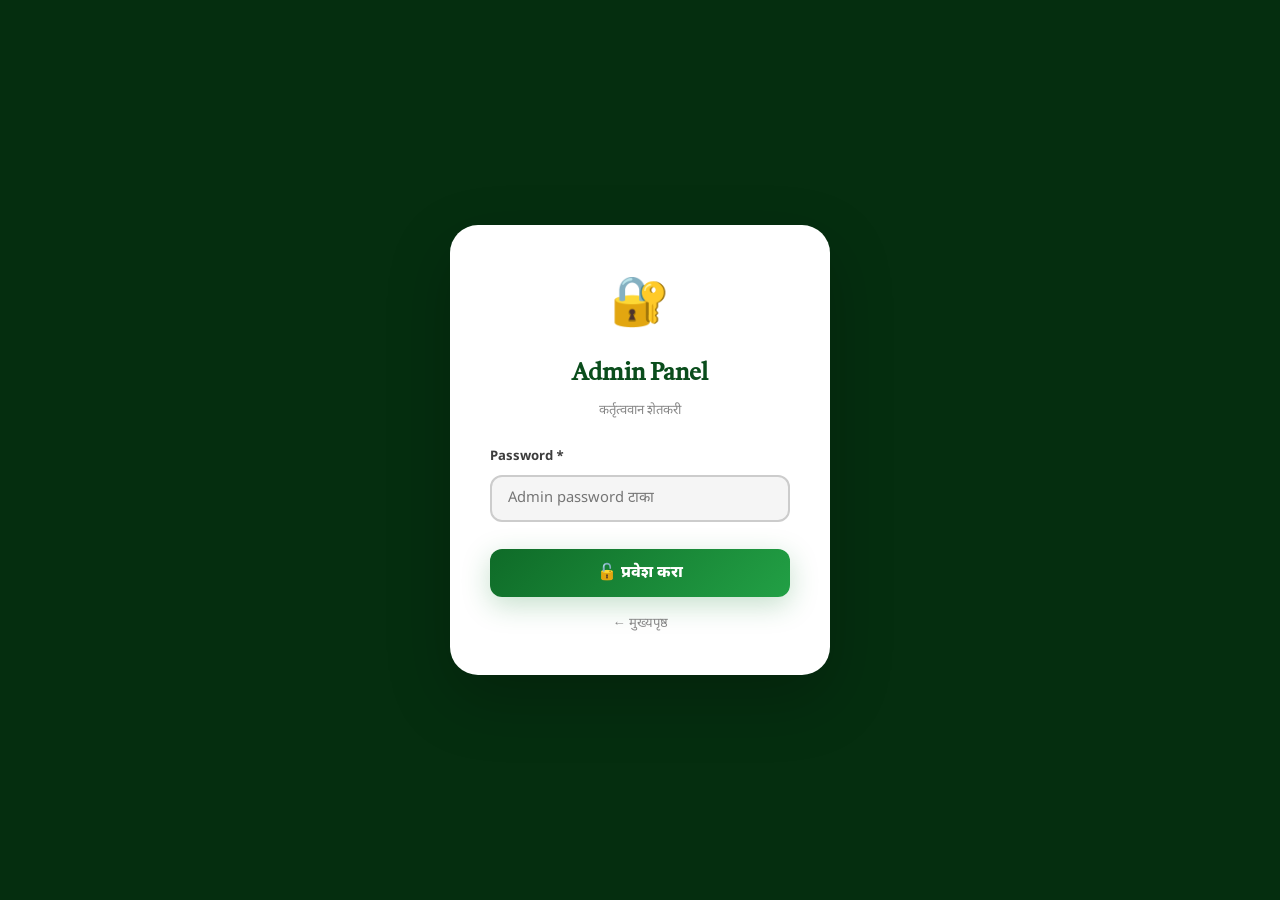
<file: admin.html>
<!DOCTYPE html>
<html lang="mr">
<head>
  <meta charset="UTF-8">
  <meta name="viewport" content="width=device-width, initial-scale=1.0">
  <title>Admin | कर्तृत्ववान शेतकरी</title>
  <meta name="robots" content="noindex, nofollow">
  <link rel="icon" href="data:image/svg+xml,<svg xmlns='http://www.w3.org/2000/svg' viewBox='0 0 100 100'><text y='.9em' font-size='90'>🌾</text></svg>">
  <link rel="stylesheet" href="style.css">
  <style>
    .admin-header{
      background:var(--green-900);color:#fff;padding:1.2rem 0;
      border-bottom:3px solid var(--saffron);position:sticky;top:0;z-index:100;
    }
    .admin-header-inner{max-width:1000px;margin:0 auto;padding:0 1.5rem;display:flex;align-items:center;justify-content:space-between}
    .admin-header h1{font-family:var(--font-heading);font-size:1.3rem;display:flex;align-items:center;gap:8px}
    .admin-header h1 em{color:var(--gold-l);font-style:normal}
    .admin-wrap{max-width:1000px;margin:2rem auto;padding:0 1.5rem}
    .admin-tabs{display:flex;gap:.5rem;margin-bottom:1.5rem;flex-wrap:wrap}
    .tab-btn{
      padding:9px 20px;border-radius:50px;font-size:.85rem;font-weight:700;
      background:var(--grey-100);color:var(--grey-600);transition:.3s;
    }
    .tab-btn.active,.tab-btn:hover{background:var(--green-700);color:#fff}
    .tab-content{display:none}
    .tab-content.active{display:block}
    .paper-list{display:grid;gap:1rem;margin-top:1.5rem}
    .paper-item{
      background:#fff;border:1px solid var(--grey-100);border-radius:var(--radius);
      padding:1rem 1.2rem;display:flex;align-items:center;gap:1rem;
      box-shadow:var(--shadow-sm);transition:.3s;
    }
    .paper-item:hover{border-color:var(--green-400);box-shadow:var(--shadow-md)}
    .paper-thumb{width:60px;height:42px;border-radius:6px;object-fit:cover;flex-shrink:0;background:var(--green-100)}
    .paper-meta{flex:1}
    .paper-meta h4{font-family:var(--font-heading);font-size:.95rem;margin-bottom:2px}
    .paper-meta p{font-size:.78rem;color:var(--grey-400)}
    .paper-actions{display:flex;gap:.5rem}
    .del-btn{padding:6px 14px;border-radius:50px;font-size:.78rem;font-weight:700;background:#fee2e2;color:#991b1b;transition:.3s}
    .del-btn:hover{background:#dc2626;color:#fff}
    .empty-state{text-align:center;padding:3rem;color:var(--grey-400)}
  </style>
</head>
<body>

<!-- Password Gate (initially shown) -->
<div class="admin-pass-gate" id="pass-gate">
  <div class="pass-card">
    <div style="font-size:3rem">🔐</div>
    <h2>Admin Panel</h2>
    <p>कर्तृत्ववान शेतकरी</p>
    <div class="form-group" style="text-align:left;margin-top:1rem">
      <label class="admin-label">Password *</label>
      <input type="password" id="admin-pass" class="form-input" placeholder="Admin password टाका" autocomplete="current-password">
    </div>
    <button class="form-submit" onclick="checkPass()" style="margin-top:.5rem">🔓 प्रवेश करा</button>
    <div id="pass-msg" class="form-msg" style="margin-top:.8rem"></div>
    <a href="index.html" class="back-link" style="margin-top:1rem">← मुख्यपृष्ठ</a>
  </div>
</div>

<!-- Admin Panel (hidden until password correct) -->
<div id="admin-panel" style="display:none">

  <div class="admin-header">
    <div class="admin-header-inner">
      <h1>⚙️ Admin Panel — <em>कर्तृत्ववान</em> शेतकरी</h1>
      <a href="index.html" style="color:rgba(255,255,255,.7);font-size:.85rem;hover:color:#fff">← Website पहा</a>
    </div>
  </div>

  <div class="admin-wrap">
    <!-- Tabs -->
    <div class="admin-tabs">
      <button class="tab-btn active" onclick="switchTab('add')">➕ अंक जोडा</button>
      <button class="tab-btn" onclick="switchTab('list')">📋 सर्व अंक</button>
      <button class="tab-btn" onclick="switchTab('guide')">📖 मार्गदर्शन</button>
    </div>

    <!-- Tab 1: Add Paper -->
    <div class="tab-content active" id="tab-add">
      <div class="admin-card">
        <h3>➕ नवीन अंक जोडा</h3>
        <form id="admin-form">
          <div class="admin-grid">
            <div>
              <label class="admin-label">📰 अंकाचे नाव *</label>
              <input type="text" id="a-title" class="admin-input" placeholder="उदा. कर्तृत्ववान शेतकरी – अंक ७" required>
            </div>
            <div>
              <label class="admin-label">📅 प्रकाशन तारीख *</label>
              <input type="text" id="a-date" class="admin-input" placeholder="उदा. १३ मे २०२५" required>
            </div>
            <div class="full">
              <label class="admin-label">📝 थोडक्यात माहिती</label>
              <input type="text" id="a-desc" class="admin-input" placeholder="या अंकातील मुख्य बातम्यांबद्दल...">
            </div>
            <div>
              <label class="admin-label">🖼️ Thumbnail URL</label>
              <input type="url" id="a-thumb" class="admin-input" placeholder="https://example.com/image.jpg">
            </div>
            <div>
              <label class="admin-label">📄 PDF File Path</label>
              <input type="text" id="a-pdf" class="admin-input" placeholder="newspapers/ank-7.pdf">
            </div>
          </div>
          <div class="admin-btns">
            <button type="submit" class="admin-submit">➕ अंक जोडा</button>
            <button type="reset" class="admin-reset">🔄 Reset</button>
          </div>
          <div id="admin-msg" class="form-msg" style="margin-top:1rem"></div>
        </form>

        <div id="json-box" style="display:none;margin-top:1.5rem">
          <p style="font-size:.82rem;color:#666;margin-bottom:.4rem">
            📋 हा JSON copy करा आणि <code style="background:var(--grey-100);padding:2px 6px;border-radius:4px">news.json</code> मध्ये add करा:
          </p>
          <pre id="admin-json"></pre>
        </div>

        <div class="admin-note">
          📌 <strong>महत्वाचे:</strong><br>
          १. PDF फाईल <code>newspapers/</code> folder मध्ये upload करा<br>
          २. Thumbnail साठी image URL द्या किंवा रिकामे सोडा (auto-generate होईल)<br>
          ३. JSON generate झाल्यावर ते copy करून <code>news.json</code> मध्ये array मध्ये add करा<br>
          ४. Vercel वर deploy केल्यास GitHub वर file push करा
        </div>
      </div>
    </div>

    <!-- Tab 2: All Papers List -->
    <div class="tab-content" id="tab-list">
      <div class="admin-card">
        <h3>📋 सर्व अंक</h3>
        <div class="paper-list" id="paper-list">
          <div class="empty-state">⏳ लोड होत आहे...</div>
        </div>
      </div>
    </div>

    <!-- Tab 3: Guide -->
    <div class="tab-content" id="tab-guide">
      <div class="admin-card">
        <h3>📖 Website वापरण्याचे मार्गदर्शन</h3>
        <div style="font-size:.88rem;line-height:2;color:var(--grey-700)">
          <h4 style="color:var(--green-800);margin:1rem 0 .3rem;font-family:var(--font-heading)">📰 नवीन अंक कसा जोडावा:</h4>
          <ol style="padding-left:1.5rem">
            <li>PDF फाईल <code>newspapers/</code> folder मध्ये ठेवा</li>
            <li>"अंक जोडा" tab मध्ये form भरा</li>
            <li>Generate झालेला JSON copy करा</li>
            <li><code>news.json</code> फाईल उघडा, array मध्ये entry paste करा</li>
            <li>GitHub वर push करा → Vercel auto-deploy होईल</li>
          </ol>

          <h4 style="color:var(--green-800);margin:1rem 0 .3rem;font-family:var(--font-heading)">📺 YouTube Videos:</h4>
          <ol style="padding-left:1.5rem">
            <li>Google Cloud Console वर YouTube Data API v3 enable करा</li>
            <li>API Key आणि Channel ID <code>youtube.js</code> मध्ये paste करा</li>
            <li>Videos automatically fetch होतील</li>
          </ol>

          <h4 style="color:var(--green-800);margin:1rem 0 .3rem;font-family:var(--font-heading)">📧 Email Setup:</h4>
          <ol style="padding-left:1.5rem">
            <li>emailjs.com वर account करा</li>
            <li>Gmail service connect करा</li>
            <li>User template + Admin template बनवा</li>
            <li>Keys <code>login.js</code> मध्ये paste करा</li>
          </ol>

          <h4 style="color:var(--green-800);margin:1rem 0 .3rem;font-family:var(--font-heading)">🔐 Admin Password बदलणे:</h4>
          <p style="padding-left:1.5rem"><code>admin.html</code> मध्ये <code>ADMIN_PASS</code> variable update करा</p>
        </div>
      </div>
    </div>
  </div>
</div>

<script>
  // Admin Password — बदलणे: येथे नवीन password टाका
  const ADMIN_PASS = 'shetkari2025';

  // Password check
  function checkPass() {
    const val = document.getElementById('admin-pass').value;
    const msg = document.getElementById('pass-msg');
    if (val === ADMIN_PASS) {
      document.getElementById('pass-gate').style.display = 'none';
      document.getElementById('admin-panel').style.display = 'block';
      localStorage.setItem('ks_admin', 'yes');
      loadPaperList();
    } else {
      msg.className = 'form-msg error';
      msg.textContent = '❌ Password चुकीचे आहे. पुन्हा प्रयत्न करा.';
    }
  }

  // Enter key support
  document.getElementById('admin-pass')?.addEventListener('keydown', e => {
    if (e.key === 'Enter') checkPass();
  });

  // Already authenticated
  if (localStorage.getItem('ks_admin') === 'yes') {
    document.getElementById('pass-gate').style.display = 'none';
    document.getElementById('admin-panel').style.display = 'block';
    loadPaperList();
  }

  // Tab switching
  function switchTab(name) {
    document.querySelectorAll('.tab-btn').forEach((b,i) => {
      b.classList.toggle('active', ['add','list','guide'][i] === name);
    });
    document.querySelectorAll('.tab-content').forEach(c => c.classList.remove('active'));
    document.getElementById(`tab-${name}`).classList.add('active');
    if (name === 'list') loadPaperList();
  }

  // Admin form
  const adminForm = document.getElementById('admin-form');
  const adminMsg  = document.getElementById('admin-msg');
  if (adminForm) {
    adminForm.addEventListener('submit', e => {
      e.preventDefault();
      const title = document.getElementById('a-title').value.trim();
      const date  = document.getElementById('a-date').value.trim();
      const desc  = document.getElementById('a-desc').value.trim();
      const thumb = document.getElementById('a-thumb').value.trim();
      const pdf   = document.getElementById('a-pdf').value.trim();
      if (!title || !date) { showAMsg('❌ नाव आणि तारीख आवश्यक आहे.','error'); return; }
      const entry = {
        id: Date.now(),
        title, date,
        dateISO: new Date().toISOString().split('T')[0],
        thumbnail: thumb || `https://placehold.co/480x300/0f6b28/ffffff?text=${encodeURIComponent(title)}`,
        pdf: pdf || '',
        description: desc
      };
      const jsonBox = document.getElementById('json-box');
      const jsonPre = document.getElementById('admin-json');
      if (jsonPre) jsonPre.textContent = JSON.stringify(entry, null, 2);
      if (jsonBox) jsonBox.style.display = 'block';
      showAMsg('✅ JSON ready! Copy करा आणि news.json मध्ये paste करा.', 'success');
      adminForm.reset();
    });
  }

  function showAMsg(text, type) {
    if (!adminMsg) return;
    adminMsg.textContent = text;
    adminMsg.className = `form-msg ${type}`;
    setTimeout(() => { adminMsg.style.display = 'none'; adminMsg.className = 'form-msg'; }, 8000);
  }

  // Load paper list from news.json
  async function loadPaperList() {
    const list = document.getElementById('paper-list');
    if (!list) return;
    try {
      const res = await fetch('news.json');
      const papers = await res.json();
      if (!papers.length) { list.innerHTML = '<div class="empty-state">कोणतेही अंक नाहीत.</div>'; return; }
      list.innerHTML = papers.map(p => `
        <div class="paper-item">
          <img class="paper-thumb" src="${p.thumbnail}" alt="${p.title}"
               onerror="this.style.background='var(--green-100)'">
          <div class="paper-meta">
            <h4>${p.title}</h4>
            <p>📅 ${p.date} &nbsp;|&nbsp; ${p.pdf ? '📄 PDF available' : '⚠️ PDF नाही'}</p>
          </div>
          <div class="paper-actions">
            ${p.pdf ? `<a href="${p.pdf}" target="_blank" style="padding:6px 14px;border-radius:50px;font-size:.78rem;font-weight:700;background:var(--green-100);color:var(--green-800)">👁 View</a>` : ''}
          </div>
        </div>`).join('');
    } catch {
      list.innerHTML = '<div class="empty-state">❌ news.json लोड होऊ शकली नाही. Local server वापरा.</div>';
    }
  }
</script>
</body>
</html>
</file>
<file: style.css>
/* ═══════════════════════════════════════════════════
   कर्तृत्ववान शेतकरी  —  style.css
   Professional Marathi News Website
   ═══════════════════════════════════════════════════ */

@import url('https://fonts.googleapis.com/css2?family=Tiro+Devanagari+Marathi:ital@0;1&family=Noto+Sans+Devanagari:wght@300;400;500;600;700;800;900&display=swap');

/* ─── CSS VARIABLES ─── */
:root {
  --green-900: #052e0f;
  --green-800: #0a4d1c;
  --green-700: #0f6b28;
  --green-600: #178534;
  --green-500: #22a045;
  --green-400: #3dbe5e;
  --green-300: #6fd48a;
  --green-100: #e6f7eb;
  --green-50:  #f2fbf4;

  --saffron:   #e07b1a;
  --saffron-l: #f59332;
  --gold:      #c9940f;
  --gold-l:    #f0c040;

  --dark:      #0d0d0d;
  --dark-2:    #1a1a1a;
  --dark-3:    #2a2a2a;
  --grey-700:  #3d3d3d;
  --grey-600:  #555;
  --grey-400:  #888;
  --grey-200:  #ccc;
  --grey-100:  #e8e8e8;
  --grey-50:   #f5f5f5;
  --white:     #ffffff;
  --off-white: #fafaf8;
  --cream:     #fdf9f2;

  --shadow-sm:  0 2px 8px rgba(0,0,0,.08);
  --shadow-md:  0 6px 24px rgba(0,0,0,.12);
  --shadow-lg:  0 16px 48px rgba(0,0,0,.16);
  --shadow-xl:  0 24px 64px rgba(0,0,0,.22);
  --shadow-green: 0 8px 28px rgba(23,133,52,.25);

  --radius-sm: 6px;
  --radius:    12px;
  --radius-lg: 20px;
  --radius-xl: 28px;

  --font-body:    'Noto Sans Devanagari', sans-serif;
  --font-heading: 'Tiro Devanagari Marathi', 'Noto Sans Devanagari', serif;

  --ease: cubic-bezier(.4,0,.2,1);
  --ease-spring: cubic-bezier(.34,1.56,.64,1);
  --t: 0.3s;
}

/* ─── RESET ─── */
*,*::before,*::after{box-sizing:border-box;margin:0;padding:0}
html{scroll-behavior:smooth;font-size:16px;-webkit-font-smoothing:antialiased}
body{font-family:var(--font-body);background:var(--off-white);color:var(--dark-2);line-height:1.7;overflow-x:hidden}
a{text-decoration:none;color:inherit}
img{max-width:100%;display:block}
ul{list-style:none}
button{cursor:pointer;font-family:var(--font-body);border:none;outline:none;background:none}
input,textarea{font-family:var(--font-body)}

/* ═══════════════════════════════════
   LOADING SCREEN
   ═══════════════════════════════════ */
#page-loader {
  position:fixed;inset:0;
  background:var(--green-900);
  display:flex;flex-direction:column;align-items:center;justify-content:center;
  z-index:9999;
  transition:opacity .7s var(--ease),visibility .7s;
}
#page-loader.out{opacity:0;visibility:hidden;pointer-events:none}
.loader-logo-wrap{text-align:center;animation:loaderIn .8s var(--ease-spring) both}
.loader-emoji{font-size:4rem;display:block;animation:loaderSpin 2s linear infinite}
.loader-title{
  font-family:var(--font-heading);font-size:1.9rem;color:var(--white);
  margin-top:.5rem;
}
.loader-title em{color:var(--gold-l);font-style:normal}
.loader-bar-wrap{width:200px;height:3px;background:rgba(255,255,255,.15);border-radius:99px;margin-top:1.5rem;overflow:hidden}
.loader-bar-fill{height:100%;background:linear-gradient(90deg,var(--saffron),var(--gold-l));border-radius:99px;animation:barGrow 2.2s var(--ease) forwards}

@keyframes loaderIn{from{opacity:0;transform:translateY(24px) scale(.9)}to{opacity:1;transform:none}}
@keyframes loaderSpin{0%{transform:rotate(0)}100%{transform:rotate(360deg)}}
@keyframes barGrow{from{width:0}to{width:100%}}

/* ═══════════════════════════════════
   TICKER BAR
   ═══════════════════════════════════ */
.ticker-bar{
  background:var(--saffron);color:var(--white);
  padding:7px 0;overflow:hidden;display:flex;align-items:center;
}
.ticker-label{
  background:var(--green-800);color:var(--white);
  padding:0 16px;font-size:.78rem;font-weight:700;
  white-space:nowrap;flex-shrink:0;align-self:stretch;
  display:flex;align-items:center;gap:5px;
  border-right:2px solid rgba(255,255,255,.2);
}
.ticker-wrapper{flex:1;overflow:hidden;position:relative}
.ticker-wrapper::before{content:'';position:absolute;left:0;top:0;bottom:0;width:30px;background:linear-gradient(to right,var(--saffron),transparent);z-index:1}
.ticker-wrapper::after{content:'';position:absolute;right:0;top:0;bottom:0;width:30px;background:linear-gradient(to left,var(--saffron),transparent);z-index:1}
.ticker-track{display:flex;white-space:nowrap;animation:ticker 60s linear infinite}
.ticker-track:hover{animation-play-state:paused}
.ticker-item{display:inline-block;padding:0 2.5rem;font-size:.83rem;font-weight:600}
@keyframes ticker{from{transform:translateX(0)}to{transform:translateX(-50%)}}

/* ═══════════════════════════════════
   TOPBAR
   ═══════════════════════════════════ */
.topbar{
  background:var(--dark-2);color:rgba(255,255,255,.75);
  padding:6px 0;border-bottom:1px solid rgba(255,255,255,.06);
}
.topbar-inner{
  max-width:1280px;margin:0 auto;padding:0 1.5rem;
  display:flex;justify-content:space-between;align-items:center;gap:1rem;flex-wrap:wrap;
  font-size:.78rem;
}
.topbar-left{display:flex;align-items:center;gap:1.2rem}
.topbar-left span{display:flex;align-items:center;gap:4px}
.topbar-right{color:var(--saffron-l);font-style:italic;font-size:.76rem}

/* ═══════════════════════════════════
   HEADER
   ═══════════════════════════════════ */
.site-header{
  background:linear-gradient(135deg,var(--green-900) 0%,var(--green-800) 55%,var(--green-700) 100%);
  padding:1.4rem 0 1.1rem;
  position:relative;overflow:hidden;
  box-shadow:0 4px 24px rgba(0,0,0,.3);
}
.site-header::before{
  content:'';position:absolute;inset:0;
  background:url("data:image/svg+xml,%3Csvg width='80' height='80' viewBox='0 0 80 80' xmlns='http://www.w3.org/2000/svg'%3E%3Cg fill='%23fff' fill-opacity='0.03'%3E%3Cpath d='M0 0h40v40H0V0zm40 40h40v40H40V40z'/%3E%3C/g%3E%3C/svg%3E");
}
.header-inner{
  max-width:1280px;margin:0 auto;padding:0 1.5rem;
  display:flex;align-items:center;justify-content:space-between;gap:1.5rem;
  position:relative;z-index:1;
}
/* LOGO ANIMATION */
.header-brand{display:flex;align-items:center;gap:1.1rem}
.header-logo-wrap{
  width:72px;height:72px;border-radius:50%;
  background:var(--white);
  display:flex;align-items:center;justify-content:center;
  font-size:2.2rem;flex-shrink:0;
  box-shadow:0 6px 20px rgba(0,0,0,.35),0 0 0 4px rgba(255,255,255,.15);
  animation:logoFadeZoom .9s var(--ease-spring) both;
  transition:transform .3s var(--ease-spring),box-shadow .3s;
}
.header-logo-wrap:hover{transform:scale(1.1) rotate(-5deg);box-shadow:0 10px 32px rgba(0,0,0,.4)}
@keyframes logoFadeZoom{
  from{opacity:0;transform:scale(.4) rotate(-20deg)}
  to{opacity:1;transform:scale(1) rotate(0)}
}
.header-text{color:var(--white);animation:headerTextIn 1s var(--ease) .2s both}
@keyframes headerTextIn{from{opacity:0;transform:translateX(-20px)}to{opacity:1;transform:none}}
.header-site-name{
  font-family:var(--font-heading);font-size:2rem;font-weight:700;
  line-height:1.2;text-shadow:0 2px 8px rgba(0,0,0,.3);
  transition:color .3s;
}
.header-site-name:hover{color:var(--gold-l)}
.header-site-name em{color:var(--gold-l);font-style:normal}
/* TYPING ANIMATION for subtitle */
.header-tagline{
  font-size:.82rem;color:rgba(255,255,255,.7);margin-top:3px;
  overflow:hidden;white-space:nowrap;
  border-right:2px solid var(--saffron);
  animation:typingAnim 2.5s steps(40,end) .5s both,blinkCaret .75s step-end .5s 4;
  width:0;
}
@keyframes typingAnim{from{width:0}to{width:100%}}
@keyframes blinkCaret{50%{border-color:transparent}}

/* AUTH BUTTON */
.auth-btn{
  display:flex !important;align-items:center;gap:8px;
  padding:10px 20px;border-radius:50px;
  font-size:.86rem;font-weight:700;color:var(--white);
  background:var(--saffron);
  box-shadow:0 4px 16px rgba(224,123,26,.5);
  transition:all .3s var(--ease-spring);
  white-space:nowrap;flex-shrink:0;
  animation:headerTextIn 1s var(--ease) .4s both;
  border:none;cursor:pointer;font-family:var(--font-body);
}
.auth-btn:hover{background:var(--saffron-l);transform:translateY(-2px) scale(1.04);box-shadow:0 8px 24px rgba(224,123,26,.55)}
.auth-btn.logged-in{background:rgba(255,255,255,.12);border:1.5px solid rgba(255,255,255,.35)}
.auth-btn.logged-in:hover{background:rgba(220,50,50,.75);border-color:transparent}
.auth-dot{width:8px;height:8px;background:#4dff80;border-radius:50%;animation:pulseDot 2s infinite}
@keyframes pulseDot{0%,100%{box-shadow:0 0 0 0 rgba(77,255,128,.5)}50%{box-shadow:0 0 0 6px rgba(77,255,128,0)}}

/* ═══════════════════════════════════
   NAVIGATION
   ═══════════════════════════════════ */
.main-nav{
  background:var(--white);
  border-bottom:3px solid var(--green-600);
  position:sticky;top:0;z-index:200;
  box-shadow:var(--shadow-md);
}
.nav-inner{max-width:1280px;margin:0 auto;padding:0 1.5rem;display:flex;align-items:center;justify-content:space-between}
.nav-list{display:flex}
.nav-list a{
  display:flex;align-items:center;gap:6px;
  padding:14px 18px;font-size:.9rem;font-weight:600;
  color:var(--grey-700);border-bottom:3px solid transparent;
  margin-bottom:-3px;transition:all .25s;
}
.nav-list a:hover,.nav-list a.active{color:var(--green-700);border-bottom-color:var(--green-600)}
.hamburger{display:none;padding:8px;font-size:1.5rem;color:var(--dark-2)}
.nav-search{display:flex;align-items:center;gap:8px}
.nav-search input{
  padding:7px 14px;border:1.5px solid var(--grey-200);border-radius:50px;
  font-size:.82rem;width:180px;transition:all .3s;
  background:var(--grey-50);
}
.nav-search input:focus{outline:none;border-color:var(--green-500);width:220px;background:var(--white)}

/* ═══════════════════════════════════
   HERO SECTION
   ═══════════════════════════════════ */
.hero{
  background:linear-gradient(160deg,var(--green-900) 0%,#0d3a16 40%,var(--green-700) 100%);
  padding:4rem 0 5rem;position:relative;overflow:hidden;
}
.hero::after{
  content:'';position:absolute;bottom:-2px;left:0;right:0;height:70px;
  background:var(--off-white);
  clip-path:ellipse(54% 100% at 50% 100%);
}
.hero-bg{position:absolute;inset:0;pointer-events:none;overflow:hidden}
.hero-bg-grain{position:absolute;inset:0;background-image:url("data:image/svg+xml,%3Csvg viewBox='0 0 256 256' xmlns='http://www.w3.org/2000/svg'%3E%3Cfilter id='n'%3E%3CfeTurbulence type='fractalNoise' baseFrequency='0.9' numOctaves='4' stitchTiles='stitch'/%3E%3C/filter%3E%3Crect width='100%25' height='100%25' filter='url(%23n)' opacity='0.04'/%3E%3C/svg%3E");opacity:.4}
.hero-bg-circles span{position:absolute;border-radius:50%;border:1px solid rgba(255,255,255,.06)}
.hero-bg-circles span:nth-child(1){width:500px;height:500px;top:-200px;right:-150px}
.hero-bg-circles span:nth-child(2){width:300px;height:300px;bottom:-100px;left:-80px}

.hero-inner{max-width:1280px;margin:0 auto;padding:0 1.5rem;display:grid;grid-template-columns:1fr 1fr;gap:3rem;align-items:center;position:relative;z-index:1}
.hero-left{color:var(--white);animation:heroLeft .9s var(--ease) both}
@keyframes heroLeft{from{opacity:0;transform:translateX(-32px)}to{opacity:1;transform:none}}
.hero-badge{
  display:inline-flex;align-items:center;gap:6px;
  background:rgba(224,123,26,.2);border:1px solid var(--saffron);
  color:var(--saffron-l);padding:5px 14px;border-radius:50px;
  font-size:.78rem;font-weight:700;margin-bottom:1rem;
  animation:heroBadge 1s var(--ease-spring) .2s both;
}
@keyframes heroBadge{from{opacity:0;transform:scale(.7)}to{opacity:1;transform:scale(1)}}
.hero-title{font-family:var(--font-heading);font-size:2.6rem;line-height:1.25;margin-bottom:1rem}
.hero-title em{color:var(--gold-l);font-style:normal}
.hero-desc{font-size:.95rem;color:rgba(255,255,255,.75);line-height:1.8;margin-bottom:2rem;max-width:480px}
.hero-btns{display:flex;gap:1rem;flex-wrap:wrap}
.btn-hero-primary{
  display:inline-flex;align-items:center;gap:8px;
  padding:13px 28px;border-radius:50px;font-size:.92rem;font-weight:700;
  background:var(--saffron);color:var(--white);
  box-shadow:0 6px 20px rgba(224,123,26,.45);
  transition:all .3s var(--ease-spring);
}
.btn-hero-primary:hover{background:var(--saffron-l);transform:translateY(-3px) scale(1.03);box-shadow:0 10px 28px rgba(224,123,26,.5)}
.btn-hero-outline{
  display:inline-flex;align-items:center;gap:8px;
  padding:13px 28px;border-radius:50px;font-size:.92rem;font-weight:700;
  border:2px solid rgba(255,255,255,.45);color:var(--white);
  transition:all .3s var(--ease-spring);
}
.btn-hero-outline:hover{border-color:var(--white);background:rgba(255,255,255,.1);transform:translateY(-3px)}

.hero-stats{display:grid;grid-template-columns:repeat(3,1fr);gap:1rem;animation:heroRight .9s var(--ease) .15s both}
@keyframes heroRight{from{opacity:0;transform:translateX(32px)}to{opacity:1;transform:none}}
.stat-card{
  background:rgba(255,255,255,.08);
  border:1px solid rgba(255,255,255,.12);
  backdrop-filter:blur(8px);border-radius:var(--radius);
  padding:1.4rem 1rem;text-align:center;color:var(--white);
  transition:all .3s var(--ease-spring);
}
.stat-card:hover{background:rgba(255,255,255,.15);transform:translateY(-6px);border-color:rgba(255,255,255,.25)}
.stat-num{font-family:var(--font-heading);font-size:2.2rem;font-weight:700;color:var(--gold-l);line-height:1}
.stat-label{font-size:.78rem;opacity:.8;margin-top:4px}

/* ═══════════════════════════════════
   SECTIONS GENERIC
   ═══════════════════════════════════ */
.section{padding:4rem 0}
.section-alt{background:var(--cream)}
.section-dark{background:var(--dark-2)}
.container{max-width:1280px;margin:0 auto;padding:0 1.5rem}

.sec-header{text-align:center;margin-bottom:2.8rem}
.sec-label{
  display:inline-flex;align-items:center;gap:8px;
  color:var(--green-700);font-size:.75rem;font-weight:800;
  text-transform:uppercase;letter-spacing:2px;margin-bottom:.5rem;
}
.sec-label::before,.sec-label::after{content:'';width:28px;height:2px;background:var(--green-600)}
.sec-title{font-family:var(--font-heading);font-size:2rem;color:var(--dark-2);line-height:1.3}
.sec-title span{color:var(--green-700)}
.sec-sub{color:var(--grey-400);font-size:.92rem;margin-top:.4rem}

/* REVEAL ANIMATION */
.reveal{opacity:0;transform:translateY(28px);transition:opacity .65s var(--ease),transform .65s var(--ease)}
.reveal.vis{opacity:1;transform:none}
.reveal-left{opacity:0;transform:translateX(-28px);transition:opacity .65s var(--ease),transform .65s var(--ease)}
.reveal-left.vis{opacity:1;transform:none}
.reveal-right{opacity:0;transform:translateX(28px);transition:opacity .65s var(--ease),transform .65s var(--ease)}
.reveal-right.vis{opacity:1;transform:none}

/* ═══════════════════════════════════
   QUOTES SECTION
   ═══════════════════════════════════ */
.quotes-section{
  padding:2.5rem 0;
  background:linear-gradient(135deg,var(--green-900),#0d3a16);
  position:relative;overflow:hidden;
}
.quotes-section::before{content:'🌾';position:absolute;font-size:20rem;opacity:.04;right:-3rem;top:-4rem;pointer-events:none}
.quotes-big{
  background:rgba(255,255,255,.06);border:1px solid rgba(255,255,255,.1);
  border-radius:var(--radius-lg);padding:2.5rem 4rem;text-align:center;
  position:relative;margin-bottom:1.8rem;transition:background .3s;
}
.quotes-big:hover{background:rgba(255,255,255,.1)}
.qdeco{position:absolute;font-size:6rem;color:var(--saffron);opacity:.3;font-family:Georgia,serif;line-height:1}
.qdeco-l{top:.2rem;left:1.2rem}
.qdeco-r{bottom:-.8rem;right:1.2rem}
#rotating-quote{font-family:var(--font-heading);font-size:1.3rem;color:var(--white);line-height:1.7;transition:opacity .4s}
#rotating-author{color:var(--gold-l);font-size:.88rem;font-weight:600;transition:opacity .4s;margin-top:.6rem;display:block}
.mini-q-grid{display:grid;grid-template-columns:repeat(4,1fr);gap:1rem}
.mini-q{
  background:rgba(255,255,255,.07);border:1px solid rgba(255,255,255,.1);
  border-radius:var(--radius);padding:1.2rem 1rem;text-align:center;
  transition:all .3s var(--ease-spring);
}
.mini-q:hover{background:rgba(255,255,255,.14);transform:translateY(-4px);border-color:var(--saffron)}
.mini-q .icon{font-size:1.8rem;margin-bottom:.5rem}
.mini-q p{font-size:.82rem;color:rgba(255,255,255,.8);font-style:italic;line-height:1.5;margin-bottom:.4rem}
.mini-q span{font-size:.72rem;color:var(--gold-l);font-weight:600}

/* ═══════════════════════════════════
   NEWSPAPER CARDS
   ═══════════════════════════════════ */
.news-grid{display:grid;grid-template-columns:repeat(auto-fill,minmax(300px,1fr));gap:1.8rem}
.news-card{
  background:var(--white);border-radius:var(--radius-lg);overflow:hidden;
  box-shadow:var(--shadow-sm);border:1px solid var(--grey-100);
  transition:all .35s var(--ease-spring);cursor:pointer;
}
.news-card:hover{
  transform:translateY(-8px) scale(1.015);
  box-shadow:var(--shadow-lg);
  border-color:var(--green-400);
}
.nc-img{position:relative;padding-top:58%;overflow:hidden;background:var(--green-100)}
.nc-img img{position:absolute;inset:0;width:100%;height:100%;object-fit:cover;transition:transform .5s var(--ease)}
.news-card:hover .nc-img img{transform:scale(1.08)}
.nc-badge{
  position:absolute;top:12px;left:12px;
  background:var(--saffron);color:var(--white);
  padding:4px 11px;border-radius:50px;font-size:.72rem;font-weight:800;
}
.nc-body{padding:1.2rem}
.nc-date{display:flex;align-items:center;gap:5px;color:var(--grey-400);font-size:.78rem;margin-bottom:.4rem}
.nc-title{font-family:var(--font-heading);font-size:1.05rem;font-weight:700;color:var(--dark-2);line-height:1.4;margin-bottom:.4rem}
.nc-desc{font-size:.82rem;color:var(--grey-600);line-height:1.5}
.nc-footer{
  padding:.8rem 1.2rem;border-top:1px solid var(--grey-100);
  display:flex;justify-content:space-between;align-items:center;
}
.read-btn{
  background:var(--green-700);color:var(--white);
  padding:7px 18px;border-radius:50px;font-size:.8rem;font-weight:700;
  transition:all .3s var(--ease-spring);display:flex;align-items:center;gap:5px;
}
.read-btn:hover{background:var(--green-800);transform:scale(1.06)}

/* ═══════════════════════════════════
   YOUTUBE SECTION
   ═══════════════════════════════════ */
.yt-grid{display:grid;grid-template-columns:repeat(auto-fill,minmax(300px,1fr));gap:1.8rem}
.yt-card{
  background:var(--white);border-radius:var(--radius-lg);overflow:hidden;
  box-shadow:var(--shadow-sm);border:1px solid var(--grey-100);
  transition:all .35s var(--ease-spring);cursor:pointer;
}
.yt-card:hover{transform:translateY(-8px);box-shadow:var(--shadow-lg);border-color:#ff0000}
.yt-thumb{position:relative;padding-top:56.25%;overflow:hidden;background:#111}
.yt-thumb img{position:absolute;inset:0;width:100%;height:100%;object-fit:cover;transition:transform .5s var(--ease)}
.yt-card:hover .yt-thumb img{transform:scale(1.06)}
.yt-play-btn{
  position:absolute;inset:0;display:flex;align-items:center;justify-content:center;
  background:rgba(0,0,0,.25);transition:background .3s;
}
.yt-card:hover .yt-play-btn{background:rgba(0,0,0,.45)}
.yt-play-icon{
  width:58px;height:58px;background:#ff0000;border-radius:50%;
  display:flex;align-items:center;justify-content:center;
  font-size:1.5rem;box-shadow:0 4px 18px rgba(255,0,0,.5);
  transition:all .3s var(--ease-spring);
}
.yt-card:hover .yt-play-icon{transform:scale(1.15)}
.yt-duration{
  position:absolute;bottom:10px;right:10px;
  background:rgba(0,0,0,.75);color:var(--white);
  padding:2px 8px;border-radius:4px;font-size:.72rem;font-weight:700;
}
.yt-body{padding:1rem 1.2rem}
.yt-title{font-family:var(--font-heading);font-size:.95rem;font-weight:700;color:var(--dark-2);line-height:1.4;margin-bottom:.4rem}
.yt-meta{display:flex;align-items:center;gap:.8rem;font-size:.75rem;color:var(--grey-400)}
.yt-loading,.yt-error{
  grid-column:1/-1;text-align:center;padding:3rem;
  color:var(--grey-400);font-size:.95rem;
}
.yt-setup-box{
  background:var(--green-100);border:2px dashed var(--green-400);
  border-radius:var(--radius-lg);padding:2rem;text-align:center;
  color:var(--green-800);
}
.yt-setup-box h3{font-family:var(--font-heading);font-size:1.2rem;margin-bottom:.6rem}
.yt-setup-box code{background:var(--white);padding:2px 8px;border-radius:4px;font-size:.88rem}

/* ═══════════════════════════════════
   REPORTER CARD
   ═══════════════════════════════════ */
.reporter-card{
  background:var(--white);border-radius:var(--radius-xl);overflow:hidden;
  box-shadow:var(--shadow-lg);max-width:620px;margin:0 auto;
  border:1px solid var(--grey-100);
}
.reporter-top{
  background:linear-gradient(135deg,var(--green-900),var(--green-600));
  padding:2.2rem 2rem;display:flex;align-items:center;gap:1.5rem;
  position:relative;overflow:hidden;
}
.reporter-top::before{content:'';position:absolute;width:250px;height:250px;background:rgba(255,255,255,.05);border-radius:50%;top:-100px;right:-70px}
.reporter-avatar{
  width:90px;height:90px;background:var(--saffron);border-radius:50%;
  display:flex;align-items:center;justify-content:center;font-size:2.5rem;
  border:4px solid rgba(255,255,255,.3);flex-shrink:0;
  box-shadow:0 6px 20px rgba(0,0,0,.25);position:relative;z-index:1;
}
.reporter-info-top{color:var(--white);position:relative;z-index:1}
.reporter-badge{
  background:rgba(224,123,26,.3);border:1px solid var(--saffron);
  color:var(--saffron-l);padding:3px 10px;border-radius:50px;
  font-size:.72rem;font-weight:700;display:inline-block;margin-bottom:.4rem;
}
.reporter-name{font-family:var(--font-heading);font-size:1.5rem}
.reporter-body{padding:1.6rem 2rem}
.reporter-row{
  display:flex;align-items:flex-start;gap:1rem;
  padding:.8rem 0;border-bottom:1px solid var(--grey-100);
}
.reporter-row:last-child{border:none}
.reporter-icon{
  width:42px;height:42px;background:var(--green-100);color:var(--green-700);
  border-radius:10px;display:flex;align-items:center;justify-content:center;
  font-size:1.1rem;flex-shrink:0;
}
.reporter-lbl{font-size:.72rem;color:var(--grey-400);text-transform:uppercase;letter-spacing:.5px}
.reporter-val{font-size:.92rem;font-weight:600;color:var(--dark-2);margin-top:2px;line-height:1.5}

/* ═══════════════════════════════════
   CONTACT SECTION
   ═══════════════════════════════════ */
.contact-grid{display:grid;grid-template-columns:repeat(3,1fr);gap:1.6rem}
.contact-card{
  background:var(--white);border-radius:var(--radius-lg);padding:2rem 1.5rem;
  text-align:center;box-shadow:var(--shadow-sm);border:1px solid var(--grey-100);
  transition:all .35s var(--ease-spring);
}
.contact-card:hover{transform:translateY(-6px);box-shadow:var(--shadow-lg);border-color:var(--green-400)}
.contact-icon{
  width:68px;height:68px;border-radius:50%;
  background:linear-gradient(135deg,var(--green-700),var(--green-400));
  display:flex;align-items:center;justify-content:center;
  font-size:1.8rem;color:var(--white);margin:0 auto 1rem;
  box-shadow:var(--shadow-green);
}
.contact-card h4{font-family:var(--font-heading);font-size:1rem;margin-bottom:.4rem;color:var(--dark-2)}
.contact-card p{font-size:.85rem;color:var(--grey-600)}
.contact-card .cval{font-size:1.1rem;font-weight:700;color:var(--green-700);margin-top:.5rem;display:block}

/* ═══════════════════════════════════
   PDF MODAL
   ═══════════════════════════════════ */
.modal-overlay{
  position:fixed;inset:0;background:rgba(0,0,0,.88);z-index:1000;
  display:flex;align-items:center;justify-content:center;padding:1rem;
  opacity:0;visibility:hidden;transition:all .35s;
}
.modal-overlay.open{opacity:1;visibility:visible}
.modal-box{
  background:var(--white);border-radius:var(--radius-lg);
  width:100%;max-width:950px;max-height:90vh;
  display:flex;flex-direction:column;overflow:hidden;
  transform:scale(.88);transition:transform .35s var(--ease-spring);
}
.modal-overlay.open .modal-box{transform:scale(1)}
.modal-head{
  background:var(--green-900);color:var(--white);
  padding:1rem 1.5rem;display:flex;align-items:center;justify-content:space-between;gap:1rem;
}
.modal-head h3{font-family:var(--font-heading);font-size:1.1rem}
.modal-close{
  width:36px;height:36px;border-radius:50%;background:rgba(255,255,255,.15);
  color:var(--white);font-size:1.3rem;display:flex;align-items:center;justify-content:center;
  transition:.3s;
}
.modal-close:hover{background:rgba(255,255,255,.3)}
.modal-body{flex:1;overflow:hidden}
.modal-body iframe{width:100%;height:100%;min-height:520px;border:none}
.pdf-ph{
  display:flex;flex-direction:column;align-items:center;justify-content:center;
  height:420px;gap:1rem;color:var(--grey-400);text-align:center;padding:2rem;
}
.pdf-ph .icon{font-size:4rem}
.pdf-note{
  background:var(--green-100);border:1px solid var(--green-400);
  color:var(--green-800);padding:.8rem 1.2rem;border-radius:var(--radius-sm);
  font-size:.85rem;margin-top:.5rem;
}

/* ═══════════════════════════════════
   TOAST
   ═══════════════════════════════════ */
#toast{
  position:fixed;bottom:2rem;left:50%;
  transform:translateX(-50%) translateY(16px);
  background:var(--dark-2);color:var(--white);
  padding:12px 28px;border-radius:50px;
  font-size:.88rem;font-weight:600;
  box-shadow:var(--shadow-xl);z-index:9999;
  opacity:0;visibility:hidden;transition:all .35s var(--ease-spring);
  border:2px solid var(--green-500);white-space:nowrap;
}
#toast.show{opacity:1;visibility:visible;transform:translateX(-50%) translateY(0)}

/* ═══════════════════════════════════
   FOOTER
   ═══════════════════════════════════ */
.site-footer{background:var(--green-900);color:rgba(255,255,255,.75);padding:3.5rem 0 1.5rem}
.footer-grid{display:grid;grid-template-columns:2fr 1fr 1fr 1fr;gap:3rem;margin-bottom:3rem}
.footer-brand h3{font-family:var(--font-heading);font-size:1.5rem;color:var(--white);margin-bottom:.8rem}
.footer-brand h3 em{color:var(--gold-l);font-style:normal}
.footer-brand p{font-size:.84rem;line-height:1.8}
.footer-col h4{font-family:var(--font-heading);color:var(--white);font-size:.95rem;margin-bottom:1rem;padding-bottom:.5rem;border-bottom:1px solid rgba(255,255,255,.12)}
.footer-col ul li+li{margin-top:.5rem}
.footer-col ul a{font-size:.84rem;color:rgba(255,255,255,.65);transition:.25s;display:flex;align-items:center;gap:5px}
.footer-col ul a:hover{color:var(--saffron-l);transform:translateX(3px)}
.footer-col p{font-size:.84rem;display:flex;align-items:center;gap:7px;margin-bottom:.5rem}
.footer-bottom{
  border-top:1px solid rgba(255,255,255,.1);padding-top:1.5rem;
  display:flex;justify-content:space-between;align-items:center;
  font-size:.78rem;flex-wrap:wrap;gap:.8rem;color:rgba(255,255,255,.45);
}
.footer-bottom a{color:var(--saffron-l)}

/* ═══════════════════════════════════
   LOGOUT BTN (large, visible)
   ═══════════════════════════════════ */
.logout-section{
  padding:2rem 0;
  background:var(--grey-50);
  border-top:1px solid var(--grey-100);
  text-align:center;
  display:none;
}
.logout-section.show{display:block}
.logout-big-btn{
  display:inline-flex;align-items:center;gap:10px;
  padding:16px 44px;border-radius:50px;
  font-size:1.05rem;font-weight:800;
  background:linear-gradient(135deg,#dc2626,#b91c1c);
  color:var(--white);
  box-shadow:0 8px 28px rgba(220,38,38,.35);
  transition:all .35s var(--ease-spring);
}
.logout-big-btn:hover{transform:translateY(-3px) scale(1.04);box-shadow:0 14px 36px rgba(220,38,38,.45)}

/* ═══════════════════════════════════
   LOGIN PAGE
   ═══════════════════════════════════ */
.login-page-wrap{
  min-height:100vh;
  background:linear-gradient(135deg,var(--green-900) 0%,#0a3a15 50%,var(--green-700) 100%);
  display:flex;align-items:center;justify-content:center;padding:2rem;
  position:relative;overflow:hidden;
}
.login-page-wrap::before{content:'🌾';position:absolute;font-size:22rem;opacity:.04;top:-5rem;right:-5rem;pointer-events:none}
.login-split{display:grid;grid-template-columns:1fr 1fr;gap:3rem;max-width:900px;width:100%;align-items:center}
.login-info-panel{color:var(--white);animation:heroLeft .8s var(--ease) both}
.login-info-panel h2{font-family:var(--font-heading);font-size:2.2rem;line-height:1.3;margin-bottom:1rem}
.login-info-panel h2 em{color:var(--gold-l);font-style:normal}
.login-info-panel p{font-size:.9rem;color:rgba(255,255,255,.7);line-height:1.9}
.login-benefit{display:flex;align-items:center;gap:10px;margin-bottom:.8rem}
.login-benefit .icon{font-size:1.4rem}
.login-benefit p{font-size:.86rem;color:rgba(255,255,255,.8)}

.login-card{
  background:var(--white);border-radius:var(--radius-xl);
  padding:2.5rem;box-shadow:0 24px 64px rgba(0,0,0,.35);
  animation:heroRight .8s var(--ease) both;
}
.login-logo-row{text-align:center;margin-bottom:2rem}
.login-logo-row .emoji{font-size:3rem;animation:logoFadeZoom .6s var(--ease-spring) both}
.login-logo-row h2{font-family:var(--font-heading);font-size:1.6rem;color:var(--green-800);margin-top:.4rem}
.login-logo-row p{font-size:.82rem;color:var(--grey-400);margin-top:.2rem}
.form-group{margin-bottom:1.2rem}
.form-group label{display:block;font-size:.82rem;font-weight:700;color:var(--grey-700);margin-bottom:6px}
.form-input{
  width:100%;padding:12px 16px;border:2px solid var(--grey-200);border-radius:var(--radius);
  font-size:.92rem;font-family:var(--font-body);color:var(--dark-2);
  transition:.3s;outline:none;background:var(--grey-50);
}
.form-input:focus{border-color:var(--green-600);background:var(--white);box-shadow:0 0 0 3px rgba(23,133,52,.12)}
.form-submit{
  width:100%;padding:13px;border-radius:var(--radius);
  font-size:1rem;font-weight:800;color:var(--white);
  background:linear-gradient(135deg,var(--green-700),var(--green-500));
  box-shadow:var(--shadow-green);transition:all .3s var(--ease-spring);
}
.form-submit:hover{transform:translateY(-2px);box-shadow:0 10px 28px rgba(23,133,52,.4)}
.form-msg{
  margin-top:1rem;padding:.9rem 1rem;border-radius:var(--radius-sm);
  font-size:.85rem;text-align:center;display:none;line-height:1.5;
}
.form-msg.success{background:#e8f5eb;border:1px solid var(--green-400);color:var(--green-800);display:block}
.form-msg.error{background:#fee2e2;border:1px solid #f87171;color:#991b1b;display:block}
.form-features{margin-top:1.5rem;padding-top:1.2rem;border-top:1px solid var(--grey-100);display:flex;flex-direction:column;gap:8px}
.f-feat{display:flex;align-items:center;gap:8px;font-size:.8rem;color:var(--grey-400)}
.f-feat .dot{width:28px;height:28px;background:var(--green-100);border-radius:8px;display:flex;align-items:center;justify-content:center;font-size:.9rem;flex-shrink:0}
.back-link{display:flex;align-items:center;justify-content:center;gap:5px;margin-top:1.2rem;color:var(--grey-400);font-size:.82rem;transition:.3s}
.back-link:hover{color:var(--green-700)}

/* ═══════════════════════════════════
   ADMIN PAGE
   ═══════════════════════════════════ */
.admin-page{background:var(--grey-50);min-height:100vh;padding:2rem 0}
.admin-card{background:var(--white);border-radius:var(--radius-lg);padding:2rem;box-shadow:var(--shadow-md);border:2px solid var(--green-100)}
.admin-card h3{font-family:var(--font-heading);font-size:1.3rem;color:var(--green-800);display:flex;align-items:center;gap:8px;margin-bottom:1.5rem;padding-bottom:.8rem;border-bottom:2px solid var(--green-100)}
.admin-grid{display:grid;grid-template-columns:1fr 1fr;gap:1rem}
.admin-grid .full{grid-column:1/-1}
.admin-label{display:block;font-size:.8rem;font-weight:700;color:var(--grey-700);margin-bottom:5px}
.admin-input{
  width:100%;padding:10px 14px;border:2px solid var(--grey-200);border-radius:var(--radius-sm);
  font-family:var(--font-body);font-size:.88rem;transition:.3s;outline:none;
}
.admin-input:focus{border-color:var(--green-600);box-shadow:0 0 0 3px rgba(23,133,52,.1)}
.admin-btns{display:flex;gap:1rem;align-items:center;margin-top:1.5rem;flex-wrap:wrap}
.admin-submit{
  background:var(--green-700);color:var(--white);
  padding:11px 28px;border-radius:50px;font-size:.9rem;font-weight:700;
  display:flex;align-items:center;gap:7px;transition:all .3s var(--ease-spring);
}
.admin-submit:hover{background:var(--green-800);transform:translateY(-2px)}
.admin-reset{padding:11px 20px;background:var(--grey-100);border-radius:50px;font-size:.85rem;color:var(--grey-600);transition:.3s}
.admin-reset:hover{background:var(--grey-200)}
.admin-note{background:var(--green-100);border-left:4px solid var(--green-600);border-radius:0 var(--radius-sm) var(--radius-sm) 0;padding:1rem 1.2rem;margin-top:1.5rem;font-size:.82rem;color:var(--green-800);line-height:1.8}
pre#admin-json{background:var(--dark-2);color:var(--green-300);padding:1.2rem;border-radius:var(--radius-sm);font-size:.8rem;overflow-x:auto;white-space:pre-wrap;margin-top:1rem}
.admin-pass-gate{
  min-height:100vh;background:var(--green-900);
  display:flex;align-items:center;justify-content:center;padding:2rem;
}
.pass-card{
  background:var(--white);border-radius:var(--radius-xl);padding:2.5rem;
  width:100%;max-width:380px;text-align:center;box-shadow:var(--shadow-xl);
}
.pass-card h2{font-family:var(--font-heading);font-size:1.5rem;color:var(--green-800);margin:.5rem 0 .3rem}
.pass-card p{font-size:.82rem;color:var(--grey-400);margin-bottom:1.5rem}

/* ═══════════════════════════════════
   SCROLLBAR
   ═══════════════════════════════════ */
::-webkit-scrollbar{width:7px}
::-webkit-scrollbar-track{background:var(--grey-50)}
::-webkit-scrollbar-thumb{background:var(--green-500);border-radius:99px}
::-webkit-scrollbar-thumb:hover{background:var(--green-700)}

/* ═══════════════════════════════════
   RESPONSIVE
   ═══════════════════════════════════ */
@media(max-width:1024px){
  .hero-inner{grid-template-columns:1fr;gap:2rem}
  .hero-stats{grid-template-columns:repeat(3,1fr)}
  .footer-grid{grid-template-columns:1fr 1fr}
  .contact-grid{grid-template-columns:1fr 1fr}
  .mini-q-grid{grid-template-columns:repeat(2,1fr)}
}
@media(max-width:768px){
  .header-site-name{font-size:1.5rem}
  .header-logo-wrap{width:56px;height:56px;font-size:1.6rem}
  .nav-list{display:none;flex-direction:column;position:absolute;top:100%;left:0;right:0;background:var(--white);padding:1rem;box-shadow:var(--shadow-md);border-top:2px solid var(--green-600)}
  .nav-list.open{display:flex}
  .nav-list a{padding:10px 16px;border-bottom:1px solid var(--grey-100);margin-bottom:0}
  .main-nav{position:relative}
  .hamburger{display:block}
  .nav-search{display:none}
  .news-grid,.yt-grid{grid-template-columns:1fr}
  .hero-title{font-size:1.9rem}
  .sec-title{font-size:1.6rem}
  .quotes-big{padding:2rem 1.5rem}
  #rotating-quote{font-size:1.05rem}
  .footer-grid{grid-template-columns:1fr;gap:2rem}
  .contact-grid{grid-template-columns:1fr}
  .reporter-top{flex-direction:column;text-align:center}
  .admin-grid{grid-template-columns:1fr}
  .login-split{grid-template-columns:1fr}
  .login-info-panel{display:none}
  .topbar-left{flex-direction:column;gap:2px;align-items:flex-start}
}
@media(max-width:480px){
  .hero-stats{grid-template-columns:1fr 1fr}
  .stat-card:last-child{grid-column:1/-1}
  .mini-q-grid{grid-template-columns:1fr 1fr}
  #toast{width:90vw;text-align:center;white-space:normal}
  .quotes-big{padding:1.5rem 1rem}
  .qdeco{font-size:4rem}
}

/* ═══════════════════════════════════
   REAL LOGO (shetkarilogo.jpg)
   ═══════════════════════════════════ */
.header-logo-img {
  width: 74px; height: 74px;
  border-radius: 50%;
  object-fit: cover;
  border: 3px solid rgba(255,255,255,0.35);
  box-shadow: 0 0 0 5px rgba(255,255,255,0.08), 0 8px 28px rgba(0,0,0,0.45);
  animation: logoEntrance 1s cubic-bezier(.34,1.56,.64,1) both,
             logoGlow 3s ease-in-out 1.2s infinite alternate;
  cursor: pointer;
  transition: transform .35s cubic-bezier(.34,1.56,.64,1), box-shadow .35s;
  flex-shrink: 0;
}
.header-logo-img:hover {
  transform: scale(1.13) rotate(-5deg);
  box-shadow: 0 0 0 8px rgba(240,192,64,0.2), 0 12px 36px rgba(0,0,0,0.4);
}
@keyframes logoEntrance {
  from { opacity:0; transform:scale(0.15) rotate(-25deg); filter:blur(8px); }
  to   { opacity:1; transform:scale(1) rotate(0deg); filter:blur(0); }
}
@keyframes logoGlow {
  from { box-shadow: 0 0 0 4px rgba(255,255,255,0.08), 0 6px 24px rgba(0,0,0,.35); }
  to   { box-shadow: 0 0 0 8px rgba(240,192,64,0.22), 0 10px 32px rgba(224,123,26,.4); }
}

/* LOADER LOGO */
.loader-logo-img {
  width: 90px; height: 90px;
  border-radius: 50%;
  object-fit: cover;
  border: 3px solid rgba(255,255,255,.3);
  box-shadow: 0 0 40px rgba(224,123,26,.5);
  animation: loaderLogoPulse 1.8s ease-in-out infinite alternate,
             loaderIn .8s cubic-bezier(.34,1.56,.64,1) both;
}
@keyframes loaderLogoPulse {
  from { transform:scale(1) rotate(-3deg); box-shadow:0 0 24px rgba(224,123,26,.4); }
  to   { transform:scale(1.07) rotate(3deg); box-shadow:0 0 60px rgba(240,192,64,.65); }
}

/* ═══════════════════════════════════
   SOCIAL BAR
   ═══════════════════════════════════ */
.social-bar {
  background: #111;
  border-bottom: 1px solid rgba(255,255,255,.07);
  padding: 5px 0;
}
.social-bar-inner {
  max-width:1280px; margin:0 auto; padding:0 1.5rem;
  display:flex; justify-content:space-between; align-items:center;
  gap:1rem; flex-wrap:wrap;
}
.social-links { display:flex; align-items:center; gap:.5rem; flex-wrap:wrap; }
.social-btn {
  display:inline-flex; align-items:center; gap:5px;
  padding:5px 14px; border-radius:50px;
  font-size:.74rem; font-weight:800;
  transition:all .3s cubic-bezier(.34,1.56,.64,1);
  text-decoration:none; white-space:nowrap;
}
.social-btn:hover { transform:translateY(-3px) scale(1.08); }
.social-fb  { background:#1877f2; color:#fff; box-shadow:0 2px 10px rgba(24,119,242,.3); }
.social-fb:hover  { background:#0d6efd; box-shadow:0 6px 18px rgba(24,119,242,.5); }
.social-ig  { background:linear-gradient(45deg,#f09433,#e6683c,#dc2743,#cc2366,#bc1888); color:#fff; box-shadow:0 2px 10px rgba(220,39,67,.3); }
.social-ig:hover  { box-shadow:0 6px 18px rgba(220,39,67,.5); }
.social-x   { background:#000; color:#fff; border:1px solid #333; }
.social-x:hover   { background:#1a1a1a; box-shadow:0 4px 14px rgba(255,255,255,.15); }
.reg-badge {
  display:flex; align-items:center; gap:6px;
  background:rgba(240,192,64,.1);
  border:1px solid rgba(240,192,64,.35);
  color:rgba(240,192,64,.95);
  padding:4px 14px; border-radius:50px;
  font-size:.72rem; font-weight:800; letter-spacing:.5px;
  white-space:nowrap;
}

/* ═══════════════════════════════════
   OWNER-ONLY NEWSPAPER ADD PANEL
   ═══════════════════════════════════ */
.owner-panel {
  background: linear-gradient(135deg, #fff8f0, #fffcf9);
  border: 2px dashed #e07b1a;
  border-radius: 16px;
  padding: 1.6rem 1.8rem;
  margin-bottom: 2rem;
  position: relative;
  animation: ownerSlideIn .5s cubic-bezier(.34,1.56,.64,1) both;
}
@keyframes ownerSlideIn {
  from { opacity:0; transform:translateY(-16px) scale(.97); }
  to   { opacity:1; transform:none; }
}
.owner-panel::before {
  content: '🔐 Owner Only';
  position:absolute; top:-13px; left:20px;
  background:var(--saffron); color:#fff;
  padding:2px 14px; border-radius:50px;
  font-size:.7rem; font-weight:900; letter-spacing:.5px;
}
.owner-panel h3 {
  font-family:var(--font-heading); font-size:1.1rem;
  color:#7a3500; margin-bottom:1.1rem;
  display:flex; align-items:center; gap:7px;
}
.owner-add-row {
  display:flex; align-items:center; gap:.8rem; flex-wrap:wrap;
}
.owner-title-input {
  flex:1; min-width:200px;
  padding:10px 15px; border:2px solid #ddd; border-radius:10px;
  font-family:var(--font-body); font-size:.88rem; outline:none; transition:.3s;
}
.owner-title-input:focus { border-color:var(--saffron); box-shadow:0 0 0 3px rgba(224,123,26,.12); }
.owner-date-input {
  width:160px; padding:10px 15px; border:2px solid #ddd; border-radius:10px;
  font-family:var(--font-body); font-size:.88rem; outline:none; transition:.3s;
}
.owner-date-input:focus { border-color:var(--saffron); box-shadow:0 0 0 3px rgba(224,123,26,.12); }
.owner-pick-btn {
  display:flex; align-items:center; gap:7px;
  padding:10px 20px; border-radius:10px;
  background:linear-gradient(135deg,var(--green-800),var(--green-500));
  color:#fff; font-size:.86rem; font-weight:800;
  cursor:pointer; border:none; font-family:var(--font-body);
  transition:all .3s cubic-bezier(.34,1.56,.64,1);
  box-shadow:0 4px 14px rgba(15,107,40,.3);
}
.owner-pick-btn:hover { transform:translateY(-2px) scale(1.05); box-shadow:0 8px 22px rgba(15,107,40,.4); }
.owner-pick-btn.selected {
  background:linear-gradient(135deg,var(--saffron),var(--saffron-l));
  box-shadow:0 4px 14px rgba(224,123,26,.35);
}
.owner-selected-file {
  display:flex; align-items:center; gap:7px;
  background:#f0faf3; border:1px solid var(--green-400);
  color:var(--green-800); padding:8px 14px; border-radius:8px;
  font-size:.8rem; font-weight:600;
}
.owner-submit-btn {
  padding:10px 22px; border-radius:10px;
  background:linear-gradient(135deg,var(--saffron),var(--saffron-l));
  color:#fff; font-size:.86rem; font-weight:800;
  cursor:pointer; border:none; font-family:var(--font-body);
  transition:all .3s cubic-bezier(.34,1.56,.64,1);
  box-shadow:0 4px 14px rgba(224,123,26,.3);
}
.owner-submit-btn:hover { transform:translateY(-2px); box-shadow:0 8px 22px rgba(224,123,26,.45); }
.owner-msg { margin-top:.8rem; font-size:.84rem; padding:.6rem 1rem; border-radius:8px; display:none; }
.owner-msg.ok  { background:#e8f5eb; color:var(--green-800); border:1px solid var(--green-400); display:block; }
.owner-msg.err { background:#fee2e2; color:#991b1b; border:1px solid #f87171; display:block; }

/* Delete button on cards (owner mode) */
.nc-delete-btn {
  background:#fee2e2; color:#dc2626; border:none;
  border-radius:50px; padding:5px 11px;
  font-size:.72rem; font-weight:800; cursor:pointer;
  transition:.25s; display:none; align-items:center; gap:3px;
}
.nc-delete-btn:hover { background:#dc2626; color:#fff; }
.owner-mode .nc-delete-btn { display:inline-flex; }

@media(max-width:640px) {
  .owner-add-row { flex-direction:column; align-items:stretch; }
  .owner-date-input { width:100%; }
  .social-links { gap:.3rem; }
  .reg-badge { font-size:.66rem; }
}

/* ═══════════════════════════════════════════════════
   PAGINATION  —  Newspaper & YouTube
   ═══════════════════════════════════════════════════ */
.pagination-wrap {
  display: flex;
  align-items: center;
  justify-content: center;
  gap: .45rem;
  flex-wrap: wrap;
  margin-top: 2.4rem;
  padding: 1.2rem 1rem;
  background: var(--white);
  border-radius: var(--radius-lg);
  box-shadow: var(--shadow-sm);
  border: 1px solid var(--grey-100);
  animation: pgFadeIn .4s ease both;
}
@keyframes pgFadeIn { from{opacity:0;transform:translateY(10px)} to{opacity:1;transform:none} }

/* Prev / Next / Number buttons */
.pg-btn {
  min-width: 40px; height: 40px;
  padding: 0 10px;
  border-radius: 10px;
  border: 1.5px solid var(--grey-200);
  background: var(--white);
  color: var(--grey-700);
  font-family: var(--font-body);
  font-size: .85rem;
  font-weight: 700;
  cursor: pointer;
  display: inline-flex;
  align-items: center;
  justify-content: center;
  transition: all .25s cubic-bezier(.34,1.56,.64,1);
  user-select: none;
}
.pg-btn:hover:not(.pg-disabled) {
  background: var(--green-100);
  border-color: var(--green-500);
  color: var(--green-800);
  transform: translateY(-2px) scale(1.07);
  box-shadow: 0 4px 14px rgba(23,133,52,.18);
}

/* Active (current) page */
.pg-btn.pg-active {
  background: linear-gradient(135deg, var(--green-700), var(--green-500));
  border-color: transparent;
  color: var(--white);
  box-shadow: 0 4px 14px rgba(15,107,40,.35);
  transform: scale(1.08);
  cursor: default;
  pointer-events: none;
}

/* Disabled (prev on page 1, next on last page) */
.pg-btn.pg-disabled {
  opacity: .35;
  cursor: not-allowed;
  pointer-events: none;
}

/* Prev / Next arrows — slightly wider */
.pg-btn:first-child,
.pg-btn:last-of-type {
  min-width: 80px;
  gap: 4px;
  border-radius: 50px;
  font-size: .82rem;
}
.pg-btn:first-child { margin-right: .3rem; }
.pg-btn:last-of-type { margin-left: .3rem; }

/* Dots between page numbers */
.pg-dots {
  font-size: .9rem;
  color: var(--grey-400);
  padding: 0 2px;
  user-select: none;
  line-height: 40px;
}

/* Page info "2 / 5" */
.pg-info {
  margin-left: .5rem;
  font-size: .76rem;
  font-weight: 700;
  color: var(--grey-400);
  background: var(--grey-50);
  border: 1px solid var(--grey-200);
  border-radius: 50px;
  padding: 3px 12px;
  white-space: nowrap;
}

/* Section-alt (YouTube) पेज dark version */
.section-alt .pagination-wrap {
  background: var(--cream);
}

@media (max-width: 500px) {
  .pg-btn { min-width:34px; height:34px; font-size:.78rem; border-radius:8px; }
  .pg-btn:first-child, .pg-btn:last-of-type { min-width:64px; font-size:.75rem; }
  .pagination-wrap { gap:.3rem; padding:.8rem .5rem; }
}

/* ═══════════════════════════════════════════════════
   HORIZONTAL SCROLL — YouTube & Newspaper (more)
   ═══════════════════════════════════════════════════ */

/* Outer wrapper with arrow buttons */
.h-scroll-outer {
  position: relative;
}

/* Arrow buttons */
.h-scroll-arrow {
  position: absolute;
  top: 50%;
  transform: translateY(-50%);
  z-index: 10;
  width: 44px; height: 44px;
  border-radius: 50%;
  background: var(--white);
  border: 2px solid var(--grey-200);
  box-shadow: var(--shadow-md);
  display: flex; align-items: center; justify-content: center;
  font-size: 1.1rem; color: var(--grey-700);
  cursor: pointer; transition: all .25s var(--ease-spring);
}
.h-scroll-arrow:hover {
  background: var(--green-700); color: var(--white);
  border-color: var(--green-700);
  transform: translateY(-50%) scale(1.1);
  box-shadow: var(--shadow-green);
}
.h-scroll-arrow.left  { left: -22px; }
.h-scroll-arrow.right { right: -22px; }

/* The actual scrollable row */
.h-scroll-row {
  display: flex;
  gap: 1.4rem;
  overflow-x: auto;
  scroll-snap-type: x mandatory;
  -webkit-overflow-scrolling: touch;
  padding: 1rem .5rem 1.4rem;
  /* Custom scrollbar */
  scrollbar-width: thin;
  scrollbar-color: var(--green-500) var(--grey-100);
}
.h-scroll-row::-webkit-scrollbar {
  height: 6px;
}
.h-scroll-row::-webkit-scrollbar-track {
  background: var(--grey-100);
  border-radius: 99px;
}
.h-scroll-row::-webkit-scrollbar-thumb {
  background: linear-gradient(90deg, var(--green-600), var(--green-400));
  border-radius: 99px;
}
.h-scroll-row::-webkit-scrollbar-thumb:hover {
  background: var(--green-800);
}

/* Cards inside scroll row — fixed width, don't shrink */
.h-scroll-row .news-card,
.h-scroll-row .yt-card {
  flex: 0 0 300px;
  scroll-snap-align: start;
}

/* YouTube grid → now also a scroll row */
#yt-scroll-outer {
  position: relative;
  margin: 0 -0.5rem;
}

/* "आणखी अंक" section header */
.more-papers-header {
  display: flex;
  align-items: center;
  gap: 1rem;
  margin: 2.5rem 0 1rem;
  position: relative;
}
.more-papers-header::before {
  content: '';
  flex: 1;
  height: 2px;
  background: linear-gradient(to right, var(--green-400), transparent);
  border-radius: 99px;
}
.more-papers-header::after {
  content: '';
  flex: 1;
  height: 2px;
  background: linear-gradient(to left, var(--green-400), transparent);
  border-radius: 99px;
}
.more-papers-label {
  display: flex; align-items: center; gap: 6px;
  background: var(--green-100);
  border: 1.5px solid var(--green-400);
  color: var(--green-800);
  padding: 5px 16px;
  border-radius: 50px;
  font-size: .8rem; font-weight: 800;
  white-space: nowrap;
}

/* Section-alt override for yt scrollbar */
.section-alt .h-scroll-row::-webkit-scrollbar-track { background: var(--grey-200); }

/* ═══════════════════════════════════════════════════
   OWNER ADD PANEL  (same style fixes)
   ═══════════════════════════════════════════════════ */
.owner-file-label {
  display: none;
  align-items: center; gap: 7px;
  background: #f0faf3; border: 1px solid #22a045;
  color: #0f6b28; padding: 8px 14px; border-radius: 8px;
  font-size: .8rem; font-weight: 600;
  margin-top: .5rem;
}

/* Pagination (keep from before) */
.pagination-wrap { display:none; } /* hide old pagination */

@media (max-width: 768px) {
  .h-scroll-arrow { width:36px; height:36px; font-size:.9rem; }
  .h-scroll-arrow.left  { left:-16px; }
  .h-scroll-arrow.right { right:-16px; }
  .h-scroll-row .news-card,
  .h-scroll-row .yt-card { flex:0 0 260px; }
}


/* ─── AUTH BUTTON: Always visible on ALL sizes ─── */
#auth-btn{display:flex !important;flex-shrink:0 !important}

/* ≤600px: compact button (icon + short text) */
@media(max-width:600px){
  .auth-btn{padding:8px 13px !important;gap:5px !important;font-size:.78rem !important}
  .auth-btn .auth-label{font-size:.72rem}
  .header-inner{padding:0 .8rem;gap:.5rem}
  .header-site-name{font-size:1.2rem !important}
  .header-tagline{display:none !important}
  .header-logo-img{width:46px !important;height:46px !important}
}
/* ≤380px: icon only */
@media(max-width:380px){
  .auth-btn .auth-label{display:none !important}
  .auth-btn{padding:8px 11px !important}
}

/* ─── THUMBNAIL on newspaper cards ─── */
.nc-img img{
  position:absolute;inset:0;
  width:100%;height:100%;
  object-fit:cover;
  transition:transform .5s ease;
}
.news-card:hover .nc-img img{transform:scale(1.06)}

/* Owner thumbnail picker */
.owner-thumb-btn{
  display:flex;align-items:center;gap:6px;
  padding:10px 16px;border-radius:10px;
  background:linear-gradient(135deg,#7a5010,#c08020);
  color:#fff;font-size:.84rem;font-weight:800;
  cursor:pointer;border:none;font-family:var(--font-body);
  transition:all .3s;white-space:nowrap;
}
.owner-thumb-btn:hover{transform:translateY(-2px)}
.owner-thumb-btn.selected{background:linear-gradient(135deg,var(--green-700),var(--green-500))}
.owner-thumb-preview{
  width:58px;height:42px;border-radius:8px;
  object-fit:cover;border:2px solid var(--green-400);
  display:none;flex-shrink:0;
}

/* ── CRITICAL: Loader auto-dismiss after 4s even if JS fails ── */
@keyframes loaderAutoDismiss {
  0%   { opacity:1; visibility:visible; pointer-events:all; }
  90%  { opacity:1; }
  100% { opacity:0; visibility:hidden; pointer-events:none; }
}
#page-loader {
  animation: loaderAutoDismiss 4s ease forwards;
  animation-delay: 2s;
}
#page-loader.out {
  opacity: 0 !important;
  visibility: hidden !important;
  pointer-events: none !important;
  animation: none !important;
}

/* ── Login button: ALWAYS show on all screens ── */
#auth-btn {
  display: flex !important;
  visibility: visible !important;
  opacity: 1 !important;
  pointer-events: auto !important;
  flex-shrink: 0 !important;
  min-width: 44px !important;
  z-index: 10 !important;
  position: relative !important;
}
/* Compact on small phones */
@media (max-width: 480px) {
  #auth-btn .auth-label { font-size: .72rem !important; }
  #auth-btn { padding: 8px 12px !important; }
}
@media (max-width: 360px) {
  #auth-btn .auth-label { display: none !important; }
  #auth-btn { padding: 8px 10px !important; }
}

/* ═══════════════════════════════════════════════════
   PDF VIEWER — Pages + Download
   ═══════════════════════════════════════════════════ */

/* Bigger modal for PDF pages */
.modal-box-pdf {
  max-width: 780px;
  width: 95vw;
}

/* Scrollable pages area */
.pdf-pages-body {
  overflow-y: auto;
  overflow-x: hidden;
  max-height: 75vh;
  padding: 1rem;
  background: #e8e8e8;
  display: flex;
  flex-direction: column;
  gap: 1.2rem;
  scroll-behavior: smooth;
}
.pdf-pages-body::-webkit-scrollbar { width: 6px; }
.pdf-pages-body::-webkit-scrollbar-track { background: #ddd; }
.pdf-pages-body::-webkit-scrollbar-thumb { background: var(--green-600); border-radius: 99px; }

/* Individual page wrapper */
.pdf-page-wrap {
  position: relative;
  cursor: pointer;
  border-radius: 8px;
  overflow: hidden;
  box-shadow: 0 4px 18px rgba(0,0,0,0.22);
  transition: transform .25s ease, box-shadow .25s ease;
  background: #fff;
}
.pdf-page-wrap canvas {
  display: block;
  width: 100%;
  height: auto;
}
.pdf-page-wrap:hover {
  transform: translateY(-3px);
  box-shadow: 0 8px 28px rgba(0,0,0,0.32);
}

/* Dark overlay on hover to show download button */
.pdf-page-wrap::before {
  content: '';
  position: absolute;
  inset: 0;
  background: rgba(0,0,0,0);
  transition: background .25s;
  z-index: 1;
  pointer-events: none;
}
.pdf-page-wrap:hover::before {
  background: rgba(0,0,0,0.28);
}

/* Page number label */
.pdf-page-label {
  position: absolute;
  top: 10px;
  left: 10px;
  background: rgba(0,0,0,0.55);
  color: #fff;
  font-size: .72rem;
  font-weight: 700;
  padding: 3px 10px;
  border-radius: 50px;
  z-index: 3;
  pointer-events: none;
}

/* Download button — visible on hover */
.pdf-dl-btn {
  position: absolute;
  bottom: 14px;
  left: 50%;
  transform: translateX(-50%) translateY(10px);
  background: linear-gradient(135deg, var(--green-700), var(--green-500));
  color: #fff;
  border: none;
  padding: 10px 24px;
  border-radius: 50px;
  font-size: .86rem;
  font-weight: 800;
  font-family: var(--font-body);
  cursor: pointer;
  z-index: 4;
  opacity: 0;
  transition: opacity .25s ease, transform .25s ease, background .2s;
  box-shadow: 0 4px 16px rgba(0,0,0,0.35);
  white-space: nowrap;
}
.pdf-page-wrap:hover .pdf-dl-btn {
  opacity: 1;
  transform: translateX(-50%) translateY(0);
}
.pdf-dl-btn:hover {
  background: linear-gradient(135deg, var(--saffron), var(--saffron-l)) !important;
  box-shadow: 0 6px 20px rgba(224,123,26,0.5);
}
.pdf-dl-btn:active { transform: translateX(-50%) scale(.96); }

/* Page info in modal header */
#pdf-page-info {
  font-size: .76rem;
  color: rgba(255,255,255,.55);
  padding: 2px 10px;
  background: rgba(255,255,255,.1);
  border-radius: 50px;
}

/* Hint text below pages */
.modal-box-pdf > p {
  margin: 0;
  background: var(--dark-2);
  border-top: 1px solid rgba(255,255,255,.08);
  border-radius: 0 0 var(--radius-lg) var(--radius-lg);
}

@media (max-width: 600px) {
  .pdf-pages-body { max-height: 70vh; padding: .6rem; }
  .pdf-dl-btn { font-size: .78rem; padding: 8px 18px; }
}

/* ═══════════════════════════════════════════════════
   PDF VIEWER — 2 Mode: Read + News Select
   ═══════════════════════════════════════════════════ */

.modal-box-pdf { max-width: 820px; width: 96vw; }

/* Hint bar */
.pdf-hint-bar {
  padding: .55rem 1.2rem;
  font-size: .78rem;
  border-bottom: 1px solid rgba(255,255,255,.08);
}
.pdf-hint-bar.read-hint   { background: rgba(15,107,40,.25); color: rgba(255,255,255,.75); }
.pdf-hint-bar.select-hint { background: rgba(224,123,26,.28); color: rgba(255,255,255,.9); }

/* Mode toggle button */
.pdf-mode-btn {
  padding: 5px 13px; border-radius: 50px;
  background: rgba(255,255,255,.12); color: #fff;
  font-size: .75rem; font-weight: 700;
  border: 1px solid rgba(255,255,255,.25);
  cursor: pointer; font-family: var(--font-body);
  transition: .25s; white-space: nowrap;
}
.pdf-mode-btn:hover { background: rgba(255,255,255,.22); }

/* Shared body */
.pdf-modal-body {
  position: relative;
  height: 72vh;
  min-height: 400px;
  overflow: hidden;
}

/* READ MODE — iframe */
.pdf-read-wrap {
  position: relative;
  width: 100%; height: 100%;
  background: #525659;
}
.pdf-read-wrap iframe {
  width: 100%; height: 100%;
  border: none; display: block;
}

/* SELECT MODE — canvas pages scroll */
.pdf-select-wrap {
  width: 100%; height: 100%;
  overflow-y: auto; overflow-x: hidden;
  background: #444;
  padding: .8rem;
  display: flex; flex-direction: column; gap: 1rem;
  scroll-behavior: smooth;
}
.pdf-select-wrap::-webkit-scrollbar { width: 6px; }
.pdf-select-wrap::-webkit-scrollbar-thumb { background: var(--saffron); border-radius: 99px; }

/* Individual page in select mode */
.pdf-canvas-pages { display: flex; flex-direction: column; gap: 1rem; }
.pdf-select-page {
  position: relative;
  border-radius: 6px;
  overflow: hidden;
  box-shadow: 0 4px 16px rgba(0,0,0,.4);
  cursor: crosshair;
  user-select: none;
  -webkit-user-select: none;
}
.pdf-select-canvas {
  display: block; width: 100%; height: auto;
}
/* Selection overlay — sits on top of PDF canvas */
.pdf-sel-overlay {
  position: absolute;
  inset: 0; width: 100%; height: 100%;
  cursor: crosshair;
  touch-action: none;
}
/* Page number badge */
.pdf-page-num {
  position: absolute;
  top: 8px; left: 8px;
  background: rgba(0,0,0,.6);
  color: #fff; font-size: .7rem; font-weight: 700;
  padding: 3px 10px; border-radius: 50px;
  z-index: 5; pointer-events: none;
}

/* Preview canvas */
#preview-canvas { display: block; border-radius: 6px; }

@media (max-width: 600px) {
  .pdf-modal-body { height: 65vh; }
  .pdf-hint-bar   { font-size: .72rem; padding: .45rem .8rem; }
}

/* ─── Zoom button on page ─── */
.pdf-zoom-btn {
  position: absolute;
  top: 8px; right: 8px;
  background: rgba(0,0,0,.55);
  color: #fff; border: none;
  width: 32px; height: 32px;
  border-radius: 50%;
  font-size: .9rem; cursor: pointer;
  z-index: 6;
  display: flex; align-items: center; justify-content: center;
  transition: background .2s;
}
.pdf-zoom-btn:hover { background: rgba(224,123,26,.8); }

/* ─── News card: whole card clickable ─── */
.news-card { cursor: pointer; }
.news-card:hover .nc-title { color: var(--green-700); }

/* ─── Select mode: canvas display fix ─── */
.pdf-select-canvas {
  display: block;
  /* width/height set by JS */
}
.pdf-sel-overlay {
  position: absolute;
  top: 0; left: 0;
  /* width/height set by JS */
  cursor: crosshair;
  touch-action: none;
}


/* ═══ PDF SELECT MODE CLEAN FIX ═══ */

/* Canvas fills its wrapper exactly */
.pdf-select-canvas,
.pdf-sel-overlay {
  display: block !important;
  max-width: 100% !important;
}
/* Overlay sits on top of canvas */
.pdf-sel-overlay {
  position: absolute !important;
  top: 0 !important; left: 0 !important;
  cursor: crosshair !important;
  touch-action: none !important;
}
.pdf-select-page {
  position: relative !important;
  line-height: 0;
  border-radius: 6px;
  overflow: visible !important;  /* allow button outside */
  box-shadow: 0 4px 18px rgba(0,0,0,.35);
}

/* Floating download button after selection */
.pdf-sel-dl-btn {
  position: absolute;
  display: none;
  align-items: center;
  gap: 7px;
  padding: 11px 22px;
  background: linear-gradient(135deg, #e07b1a, #f59332);
  color: #fff;
  font-size: .9rem;
  font-weight: 800;
  border: none;
  border-radius: 50px;
  cursor: pointer;
  z-index: 20;
  box-shadow: 0 6px 22px rgba(0,0,0,.45);
  font-family: var(--font-body);
  white-space: nowrap;
  animation: popIn .25s cubic-bezier(.34,1.56,.64,1);
}
@keyframes popIn {
  from { transform: scale(0.7); opacity: 0; }
  to   { transform: scale(1);   opacity: 1; }
}
.pdf-sel-dl-btn:hover {
  background: linear-gradient(135deg, #0f6b28, #22a045);
  transform: translateY(-2px);
}

/* Remove old zoom btn */
.pdf-zoom-btn { display: none !important; }

/* ════════════════════════════════════════════════════
   PDF VIEWER CLEAN — Read + Select modes
   ════════════════════════════════════════════════════ */

/* Big modal for PDF */
.modal-pdf-box {
  max-width: 860px;
  width: 96vw;
  height: 92vh;           /* fixed height — not max-height */
  display: flex;
  flex-direction: column;
  overflow: hidden;
}

/* Hint bar */
.pdf-hint-bar {
  padding: .5rem 1rem;
  font-size: .76rem;
  color: rgba(255,255,255,.8);
  flex-shrink: 0;
  line-height: 1.5;
}

/* Mode toggle */
.pdf-mode-btn {
  padding: 5px 12px; border-radius: 50px;
  background: rgba(255,255,255,.12); color: #fff;
  font-size: .74rem; font-weight: 700;
  border: 1px solid rgba(255,255,255,.25);
  cursor: pointer; white-space: nowrap;
  transition: .2s;
}
.pdf-mode-btn:hover { background: rgba(255,255,255,.22); }

/* Full PDF download button */
.pdf-full-dl-btn {
  padding: 5px 12px; border-radius: 50px;
  background: rgba(240,192,64,.2); color: #f0c040;
  font-size: .74rem; font-weight: 700;
  border: 1px solid rgba(240,192,64,.4);
  text-decoration: none; white-space: nowrap;
  transition: .2s;
}
.pdf-full-dl-btn:hover { background: rgba(240,192,64,.35); }

/* PDF body fills all remaining space */
.pdf-viewer-body {
  flex: 1 1 0;            /* grow + shrink, base 0 so it fills exactly */
  min-height: 0;          /* required for flex child to scroll */
  overflow: hidden;
  position: relative;
}

/* Scroll area fills body 100% */
.pdf-scroll-area {
  position: absolute;
  inset: 0;               /* top/right/bottom/left: 0 */
  overflow-y: scroll !important;
  overflow-x: hidden;
  background: #555;
  padding: 1rem;
  -webkit-overflow-scrolling: touch;
}
.pdf-scroll-area::-webkit-scrollbar { width: 6px; }
.pdf-scroll-area::-webkit-scrollbar-thumb { background: var(--green-500); border-radius: 99px; }

/* Page wrapper */
.pdf-page-wrap {
  margin-bottom: 12px;
  border-radius: 4px;
  overflow: visible;
  box-shadow: 0 3px 14px rgba(0,0,0,.45);
  background: #fff;
  line-height: 0;
}
/* Page label */
.pdf-page-lbl {
  position: absolute;
  top: 6px; left: 6px;
  background: rgba(0,0,0,.55);
  color: #fff; font-size: .68rem; font-weight: 700;
  padding: 2px 8px; border-radius: 50px;
  z-index: 5; pointer-events: none; line-height: 1.5;
}

/* Canvas fills wrapper */
.pdf-page-wrap canvas {
  display: block !important;
  max-width: 100% !important;
}

/* Selection overlay */
.pdf-sel-ov {
  position: absolute !important;
  top: 0 !important; left: 0 !important;
  cursor: crosshair !important;
  touch-action: none !important;
}

/* Floating news download button */
.pdf-news-dl-btn {
  position: fixed !important;
  align-items: center;
  gap: 6px;
  padding: 10px 20px;
  background: linear-gradient(135deg,#e07b1a,#f59332);
  color: #fff;
  font-size: .84rem; font-weight: 800;
  border: none; border-radius: 50px;
  cursor: pointer;
  box-shadow: 0 5px 20px rgba(0,0,0,.45);
  animation: popBtn .25s cubic-bezier(.34,1.56,.64,1);
  font-family: var(--font-body);
  white-space: nowrap;
}
@keyframes popBtn {
  from { transform: scale(.6); opacity: 0; }
  to   { transform: scale(1);  opacity: 1; }
}
.pdf-news-dl-btn:hover { background: linear-gradient(135deg,#0f6b28,#22a045); }

@media (max-width: 600px) {
  .modal-pdf-box { max-height: 100vh; width: 100vw; border-radius: 0; }
  .pdf-hint-bar  { font-size: .68rem; padding: .4rem .6rem; }
}

.pdf-news-header-dl-btn {
  padding: 5px 12px; border-radius: 50px;
  background: linear-gradient(135deg,#e07b1a,#f59332);
  color: #fff; font-size: .74rem; font-weight: 800;
  border: none; cursor: pointer; white-space: nowrap;
  font-family: inherit; display: none;
  align-items: center; gap: 5px; transition: .2s;
}
.pdf-news-header-dl-btn:hover { background: linear-gradient(135deg,#0f6b28,#22a045); }
@keyframes dlPulse {
  0%   { transform: scale(1); box-shadow: 0 0 0 0 rgba(224,123,26,.6); }
  50%  { transform: scale(1.08); box-shadow: 0 0 0 8px rgba(224,123,26,0); }
  100% { transform: scale(1); box-shadow: none; }
}

/* ── PDF pages: allow pinch zoom ── */
#pdf-pages {
  touch-action: pan-y pinch-zoom !important;
  -webkit-overflow-scrolling: touch;
  overflow-y: auto !important;
}
#pdf-pages * {
  -webkit-touch-callout: default !important; /* allow long-press screenshot menu */
}
</file>
